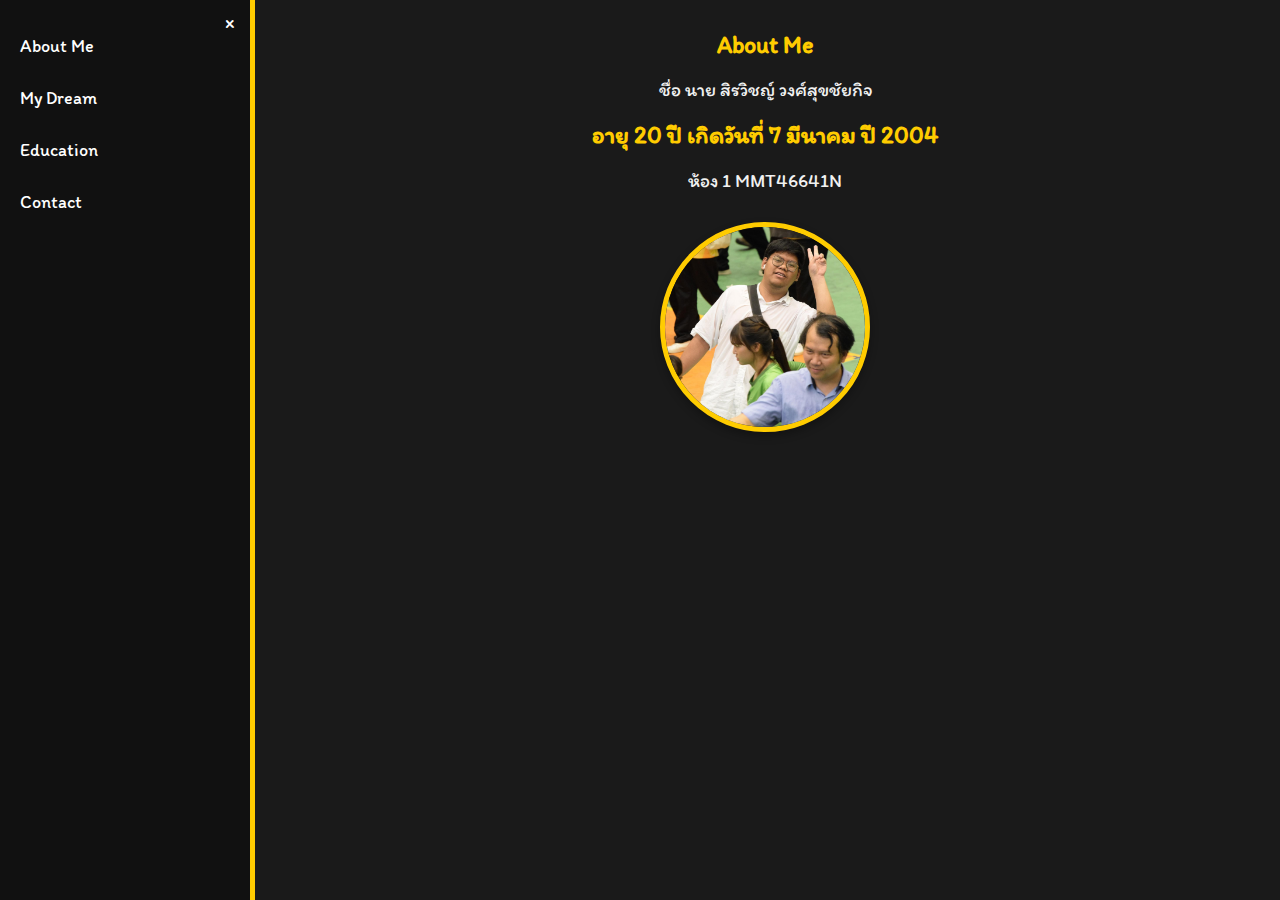
<file: index.html>
<!DOCTYPE html>
<html lang="en">
<head>
  <meta charset="UTF-8">
  <meta name="viewport" content="width=device-width, initial-scale=1.0">
  <title>Introduction</title>
  <link href="style.css" rel="stylesheet">
</head>

<body>
  <!-- Side Navigation -->
  <div class="sidenav" id="mySidenav">
    <span class="close-btn" onclick="closeNav()">×</span>
    <a href="index.html">About Me</a>
    <a href="my-dream.html">My Dream</a>
    <a href="education.html">Education</a>
    <a href="contact.html">Contact</a>
  </div>

  <!-- Main Content -->
  <div class="main">
    <h1>About Me</h1>
    <p>ชื่อ นาย สิรวิชญ์ วงศ์สุขชัยกิจ</p>
    <h1>อายุ 20 ปี เกิดวันที่ 7 มีนาคม ปี 2004</h1>
    <p>ห้อง 1 MMT46641N</p>

    <!-- Image with styling -->
    <div class="image">
      <img src="RDX.jpg" alt="รูปตัวอย่าง">
    </div>
  </div>

  <!-- JavaScript -->
  <script>
    function openNav() {
      document.getElementById("mySidenav").style.width = "250px";
      document.querySelector('.main').style.marginLeft = "250px";
    }

    function closeNav() {
      document.getElementById("mySidenav").style.width = "0";
      document.querySelector('.main').style.marginLeft = "0";
    }
  </script>
</body>
</html>
</file>
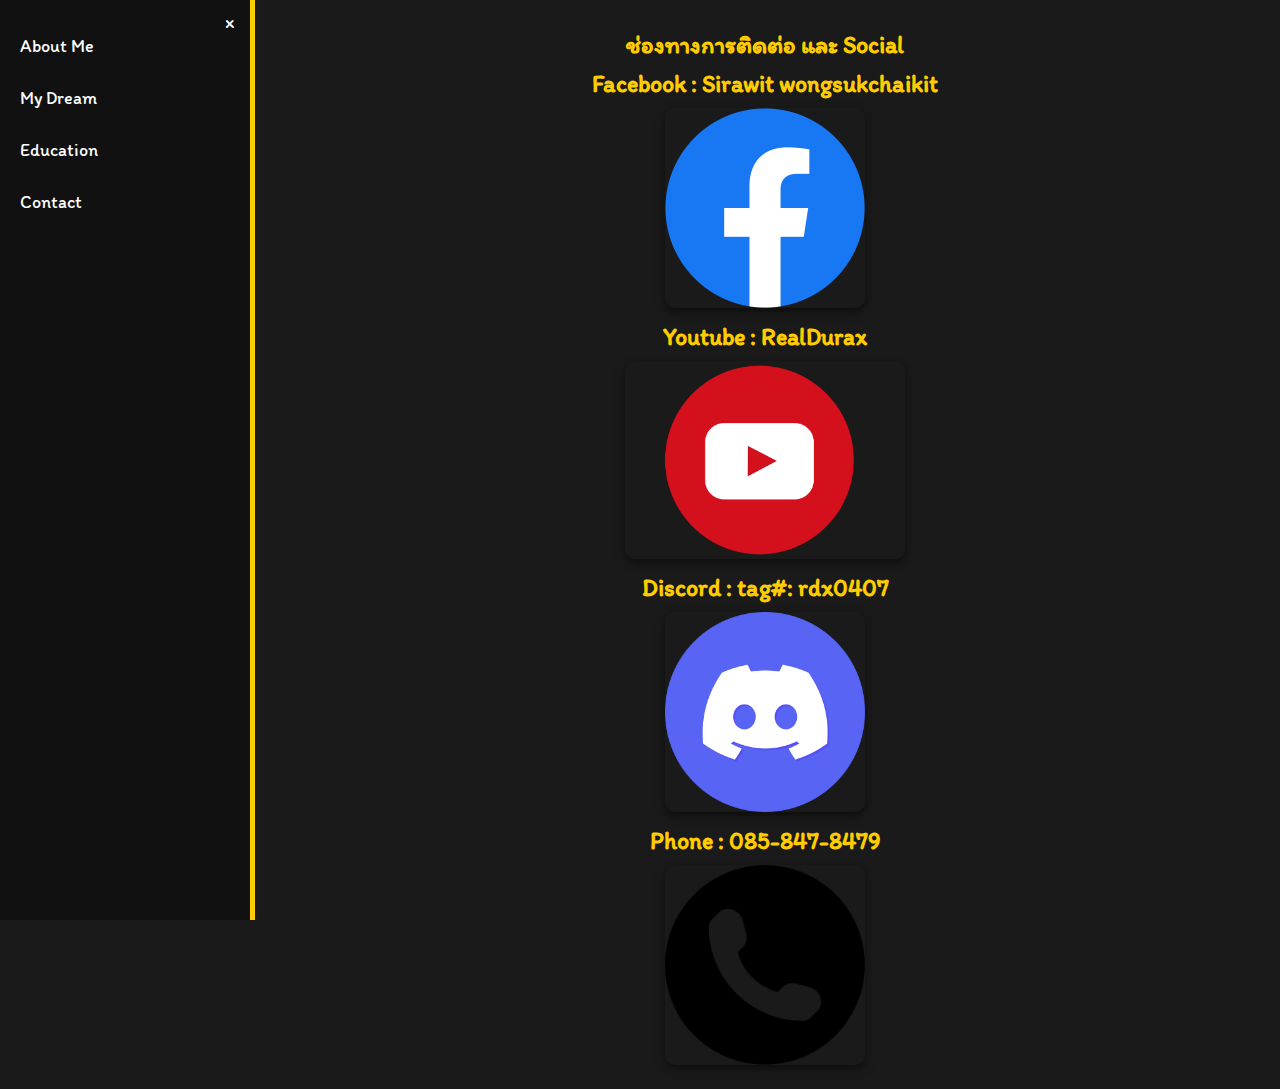
<file: contact.html>
<!DOCTYPE html>
<html lang="en">
<head>
  <meta charset="UTF-8">
  <meta name="viewport" content="width=device-width, initial-scale=1.0">
  <title>Introduction</title>
  <link href="style.css" rel="stylesheet">
</head>
<body>
  <!-- Side Navigation -->
  <div class="sidenav" id="mySidenav">
    <span class="close-btn" onclick="closeNav()">×</span>
    <a href="index.html">About Me</a>
    <a href="my-dream.html">My Dream</a>
    <a href="education.html">Education</a>
    <a href="contact.html">Contact</a>
  </div>

  <!-- Main Content -->
  <div class="main">
    <h1>ช่องทางการติดต่อ และ Social</h1>
    <h1>
      <style>
        .main {
  text-align: center; /* จัดข้อความให้อยู่กึ่งกลางในกล่อง */
}
        .main img {
          border: none; /* ลบกรอบรอบรูป */
          width: 200px;
          height: auto;
        }
        
      </style>
      <h1>Facebook : Sirawit wongsukchaikit</h1>
      <a href="https://www.facebook.com/sirawit.wongsukchaikit/" target="_blank">
        <img src="f_logo_RGB-Blue_1024.png" alt="Facebook Logo">
    </a>
    <div class="youtube">
    <style>
        .youtube {
          text-align: center; 
        }

        .youtube img {
          border: none; 
          width: 280px;
          height: auto;
        }
    </style>
    <h1>Youtube : RealDurax</h1>
  <a href="https://www.youtube.com/@realdurax" target="_blank">
    <img src="youtube_PNG102349.png" alt="youtube_PNG102349"class="youtube">
</a>
<div class="discord">
<style>
  .discord {
          text-align: center; 
        }
  .discord img {
          border: none;
          width: 200px;
          height: auto;
  }
</style>
<h1>Discord : tag#: rdx0407</h1>
  <a href="" target="_blank">
    <img src="LOGO-DISCORD.png" alt="Discord"class="discord">
</a>

<div class="phone">
  <style>
    .phone {
    text-align: center; 
  }
.phone img {
    border: none;
    width: 200px;
    height: auto;
}
  </style> 
</div>
<h1>Phone : 085-847-8479</h1>
  <a href="" target="_blank">
    <img src="phone.png" alt="phone"class="phone">
</a>


  <!-- JavaScript -->
  <script>
    function openNav() {
      document.getElementById("mySidenav").style.width = "250px";
      document.querySelector('.main').style.marginLeft = "250px";
    }

    function closeNav() {
      document.getElementById("mySidenav").style.width = "0";
      document.querySelector('.main').style.marginLeft = "0";
    }
  </script>
</body>
</html>
</file>
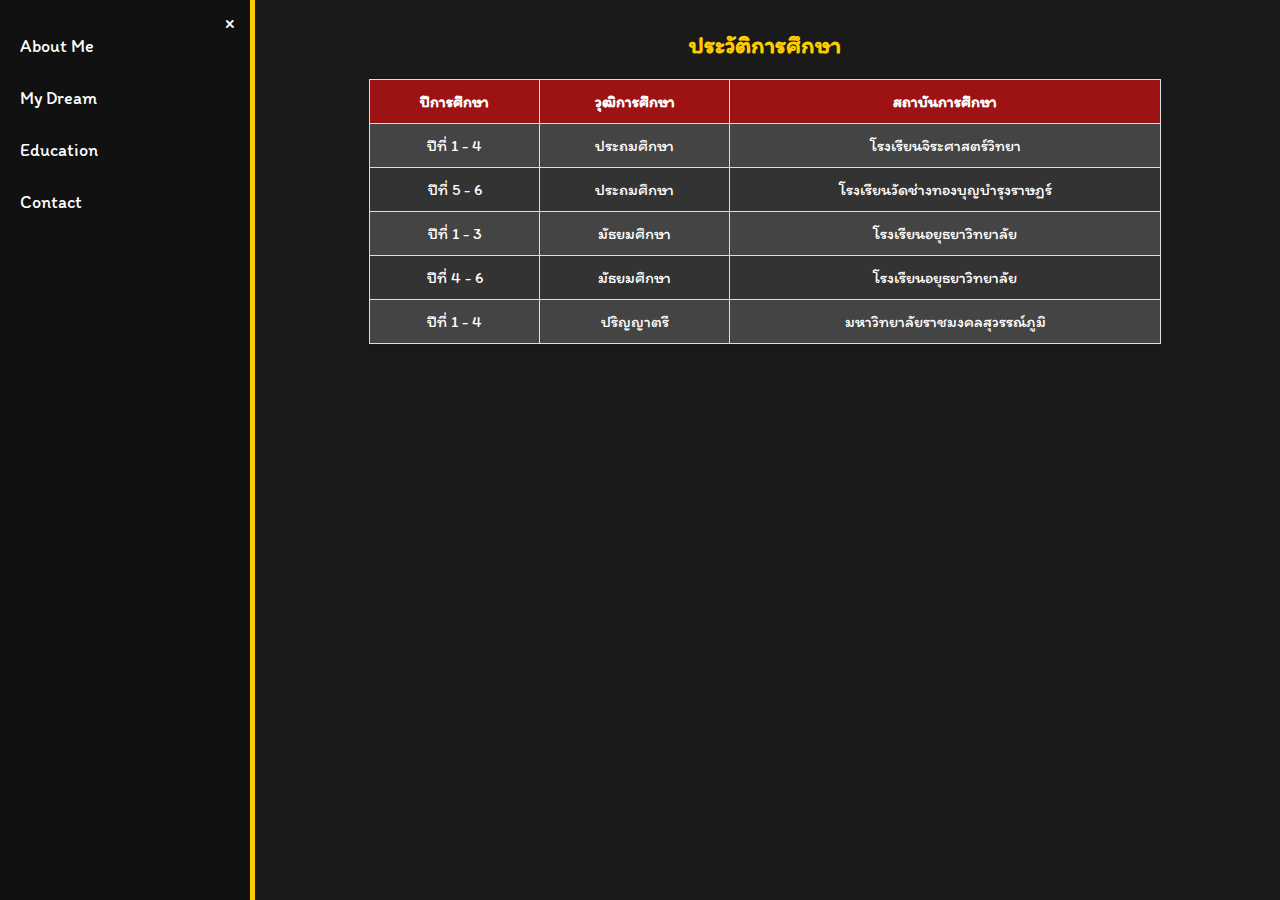
<file: education.html>
<!DOCTYPE html>
<html lang="en">
<head>
  <meta charset="UTF-8">
  <meta name="viewport" content="width=device-width, initial-scale=1.0">
  <title>Introduction</title>
  <link href="style.css" rel="stylesheet">
</head>
<body>
  <!-- Side Navigation -->
  <div class="sidenav" id="mySidenav">
    <span class="close-btn" onclick="closeNav()">×</span>
    <a href="index.html">About Me</a>
    <a href="my-dream.html">My Dream</a>
    <a href="education.html">Education</a>
    <a href="contact.html">Contact</a>
  </div>

  <!-- Main Content -->
  <div class="main">
    <h1>ประวัติการศึกษา</h1>
    
    <table class="education-table">
      <thead>
        <tr>
          <th>ปีการศึกษา</th>
          <th>วุฒิการศึกษา</th>
          <th>สถาบันการศึกษา</th>
        </tr>
      </thead>
      <tbody>
        <tr>
          <td>ปีที่ 1 - 4</td>
          <td>ประถมศึกษา</td>
          <td>โรงเรียนจิระศาสตร์วิทยา</td>
        </tr>
        <tr>
          <td>ปีที่ 5 - 6</td>
          <td>ประถมศึกษา</td>
          <td>โรงเรียนวัดช่างทองบุญบำรุงราษฏร์</td>
        </tr>
        <tr>
          <td>ปีที่ 1 - 3</td>
          <td>มัธยมศึกษา</td>
          <td>โรงเรียนอยุธยาวิทยาลัย</td>
        </tr>
        <tr>
          <td>ปีที่ 4 - 6</td>
          <td>มัธยมศึกษา</td>
          <td>โรงเรียนอยุธยาวิทยาลัย</td>
        </tr>
        <tr>
          <td>ปีที่ 1 - 4</td>
          <td>ปริญญาตรี</td>
          <td>มหาวิทยาลัยราชมงคลสุวรรณ์ภูมิ</td>
        </tr>
      </tbody>
    </table>
  </div>

  <!-- JavaScript -->
  <script>
    function openNav() {
      document.getElementById("mySidenav").style.width = "250px";
      document.querySelector('.main').style.marginLeft = "250px";
    }

    function closeNav() {
      document.getElementById("mySidenav").style.width = "0";
      document.querySelector('.main').style.marginLeft = "0";
    }
  </script>
</body>
</html>
</file>
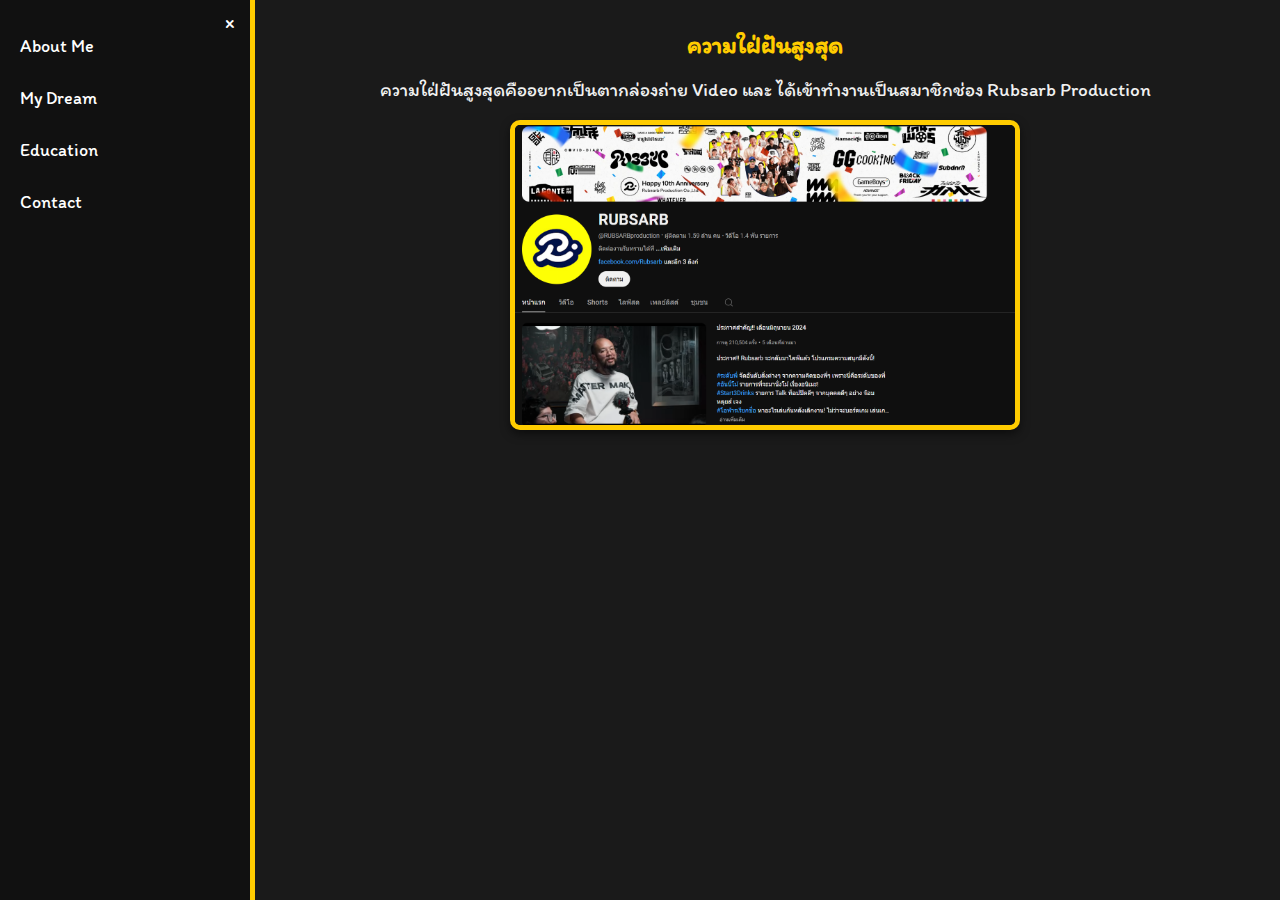
<file: my-dream.html>
<!DOCTYPE html>
<html lang="en">
<head>
  <meta charset="UTF-8">
  <meta name="viewport" content="width=device-width, initial-scale=1.0">
  <title>Introduction</title>
  <link href="style.css" rel="stylesheet">
</head>
<body>
  <!-- Side Navigation -->
  <div class="sidenav" id="mySidenav">
    <span class="close-btn" onclick="closeNav()">×</span>
    <a href="index.html">About Me</a>
    <a href="my-dream.html">My Dream</a>
    <a href="education.html">Education</a>
    <a href="contact.html">Contact</a>
  </div>

  <!-- Main Content -->
  <div class="main">
    <h1>ความใฝ่ฝันสูงสุด</h1>
    <p>ความใฝ่ฝันสูงสุดคืออยากเป็นตากล่องถ่าย Video และ ได้เข้าทำงานเป็นสมาชิกช่อง Rubsarb Production</p>
    <img src="Rubsarb.png" alt="Rubsarb Logo">

  </div>

  <!-- JavaScript -->
  <script>
    function openNav() {
      document.getElementById("mySidenav").style.width = "250px";
      document.querySelector('.main').style.marginLeft = "250px";
    }

    function closeNav() {
      document.getElementById("mySidenav").style.width = "0";
      document.querySelector('.main').style.marginLeft = "0";
    }
  </script>
  </body>
  </html>
</file>
<file: style.css>
@import url(https://fonts.googleapis.com/css2?family=Itim&display=swap);
 body {
    font-family: 'itim', sans-serif;
 }
    /* General Styles */
    body {
      font-family: 'Itim', cursive;
      background-color: #1a1a1a; /* Background black */
      color: white; /* Text color white */
      margin: 0;
      padding: 0;
    }

    /* Sidebar Styles */
    .sidenav {
      height: 100%;
      width: 250px;
      position: fixed;
      top: 0;
      left: 0;
      background-color: #111; /* Dark background for sidebar */
      padding-top: 20px;
      transition: 0.3s;
      border-right: 5px solid #ffcc00; /* Yellow border */
    }

    .sidenav a {
      padding: 15px 20px;
      text-decoration: none;
      font-size: 18px;
      color: white;
      display: block;
      transition: 0.3s;
    }

    .sidenav a:hover {
      background-color: #575757; /* Dark gray on hover */
      color: #ffcc00; /* Yellow text on hover */
    }

    .sidenav .close-btn {
      position: absolute;
      top: 10px;
      right: 15px;
      font-size: 20px;
      color: white;
      cursor: pointer;
    }

    /* Main Content */
    .main {
      margin-left: 250px;
      padding: 20px;
      transition: 0.3s;
      color: white;
    }

    /* Responsive */
    @media screen and (max-width: 768px) {
      .sidenav {
        width: 200px;
      }
      .main {
        margin-left: 200px;
      }
    }

    /* Image styles */
    .image {
      position: relative;
      text-align: center;
      margin-top: 30px;
    }

    .image img {
      width: 200px;
      height: 200px;
      object-fit: cover;
      border-radius: 50%;
      border: 5px solid #ffcc00; /* Yellow border around image */
      box-shadow: 0 4px 8px rgba(0, 0, 0, 0.3);
    }

    h1 {
      color: #ffcc00; /* Yellow color for headers */
    }

    /* Style for paragraphs */
    p {
      font-size: 1.2em;
      color: #f1f1f1; /* Slightly lighter text for body */
    }
    .main {
        text-align: center;
      }
/* -- ตาราง -- */
body {
    font-family: 'Itim', cursive;
    background-color: #1a1a1a; /* Background black */
    color: white; /* Text color white */
    margin: 0;
    padding: 0;
  }

  /* Sidebar Styles */
  .sidenav {
    height: 100%;
    width: 250px;
    position: fixed;
    top: 0;
    left: 0;
    background-color: #111;
    padding-top: 20px;
    transition: 0.3s;
    border-right: 5px solid #ffcc00; /* Yellow border */
  }

  .sidenav a {
    padding: 15px 20px;
    text-decoration: none;
    font-size: 18px;
    color: white;
    display: block;
    transition: 0.3s;
  }

  .sidenav a:hover {
    background-color: #575757;
    color: #ffcc00; /* Yellow hover effect */
    transform: scale(1.1); /* Hover scaling effect */
  }

  .sidenav .close-btn {
    position: absolute;
    top: 10px;
    right: 15px;
    font-size: 20px;
    color: white;
    cursor: pointer;
  }

  /* Main Content */
  .main {
    margin-left: 250px;
    padding: 20px;
    text-align: center;
  }

  h1 {
    font-size: 24px;
    color: #ffcc00; /* Yellow heading */
    margin: 10px 0;
  }

  table {
    width: 80%;
    margin: 20px auto;
    border-collapse: collapse;
    box-shadow: 0 4px 8px rgba(0, 0, 0, 0.1);
  }

  th, td {
    padding: 12px;
    text-align: center;
    border: 1px solid #ddd;
  }

  th {
    background-color: #9d1212;
    color: white;
    font-weight: bold;
  }

  tr:nth-child(even) {
    background-color: #333; /* Dark background for even rows */
  }

  tr:nth-child(odd) {
    background-color: #444; /* Slightly lighter dark background for odd rows */
  }

  tr:hover {
    background-color: #575757; /* Highlight row on hover */
  }

  /* Responsive */
  @media screen and (max-width: 768px) {
    .sidenav {
      width: 200px;
    }
    .main {
      margin-left: 200px;
    }
  }
  
img {
  width: 80%;
  max-width: 500px;
  height: auto;
  border-radius: 10px;
  border: 5px solid #ffcc00;
  box-shadow: 0 4px 10px rgba(0, 0, 0, 0.5);
  animation: slideIn 1s ease-out;
}
  /* ---- slide in ---- */
/* Animation Keyframes */
@keyframes fadeIn {
  0% { opacity: 0; transform: translateY(-20px); }
  100% { opacity: 1; transform: translateY(0); }
}

@keyframes slideIn {
  0% { opacity: 0; transform: translateX(-50px); }
  100% { opacity: 1; transform: translateX(0); }
}
</file>
